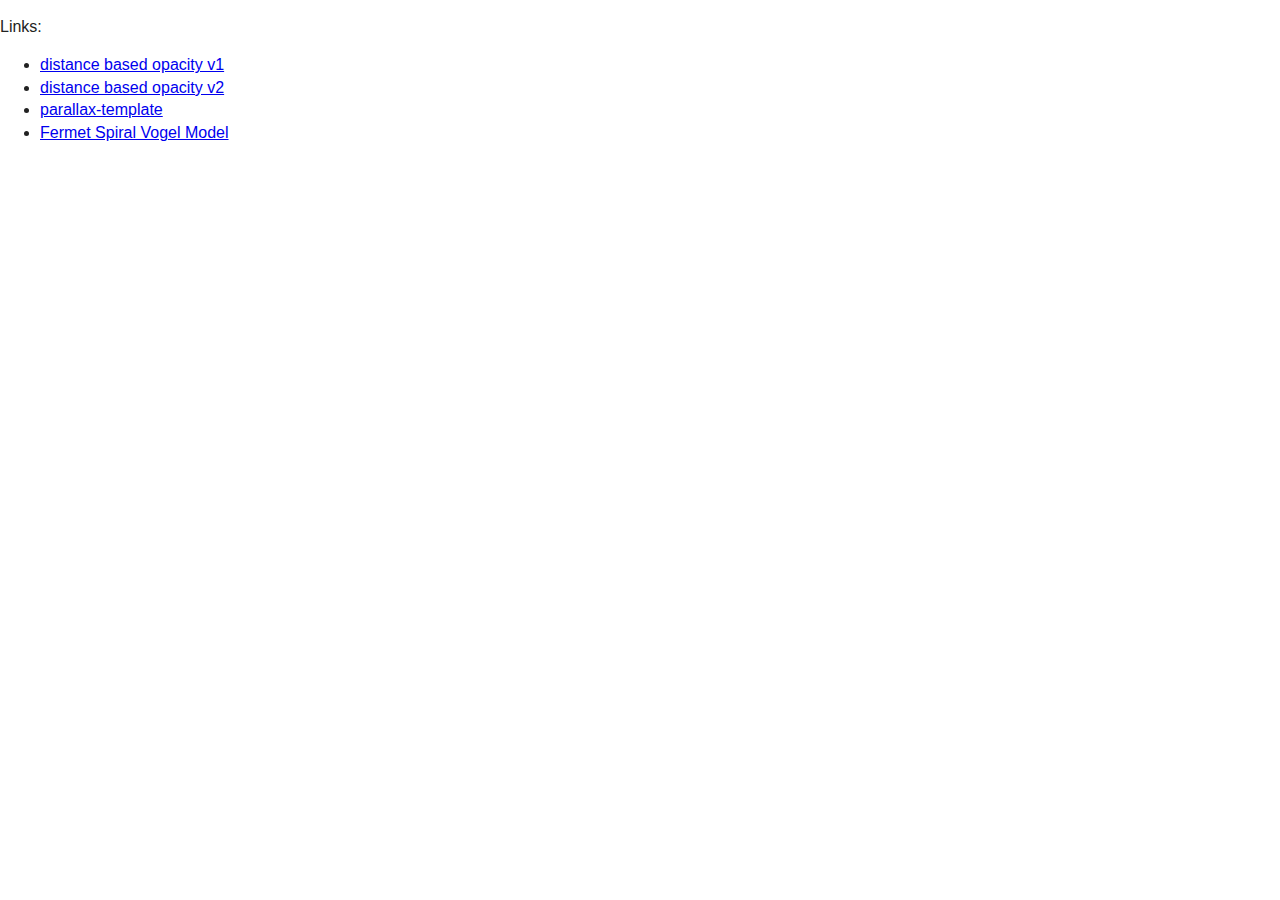
<file: index.html>
<!DOCTYPE html>
<html class="no-js">
    <head>
        <meta charset="utf-8">
        <meta http-equiv="X-UA-Compatible" content="IE=edge,chrome=1">
        <title></title>
        <meta name="description" content="">
        <meta name="viewport" content="width=device-width">

        <link rel="stylesheet" href="css/normalize.min.css">
        <link rel="stylesheet" href="css/main.css">

        <script src="js/vendor/modernizr-2.6.2-respond-1.1.0.min.js"></script>
    </head>
    <body>

        <p>Links:</p>
	<ul>
		<li>
			<a href="distance_equation_v1.html">distance based opacity v1</a>
		</li>
		<li>
			<a href="distance_equation_v2.html">distance based opacity v2</a>
		</li>
		<li>
			<a href="parallax-template/">parallax-template</a>
		</li>
        <li>
            <a href="fermet_spiral_vogel_model/">Fermet Spiral Vogel Model</a>
        </li>
	</ul>

        <script src="//ajax.googleapis.com/ajax/libs/jquery/1.9.1/jquery.min.js"></script>
        <script>window.jQuery || document.write('<script src="js/vendor/jquery-1.9.1.min.js"><\/script>')</script>

        <script src="js/main.js"></script>
    </body>
</html>
</file>
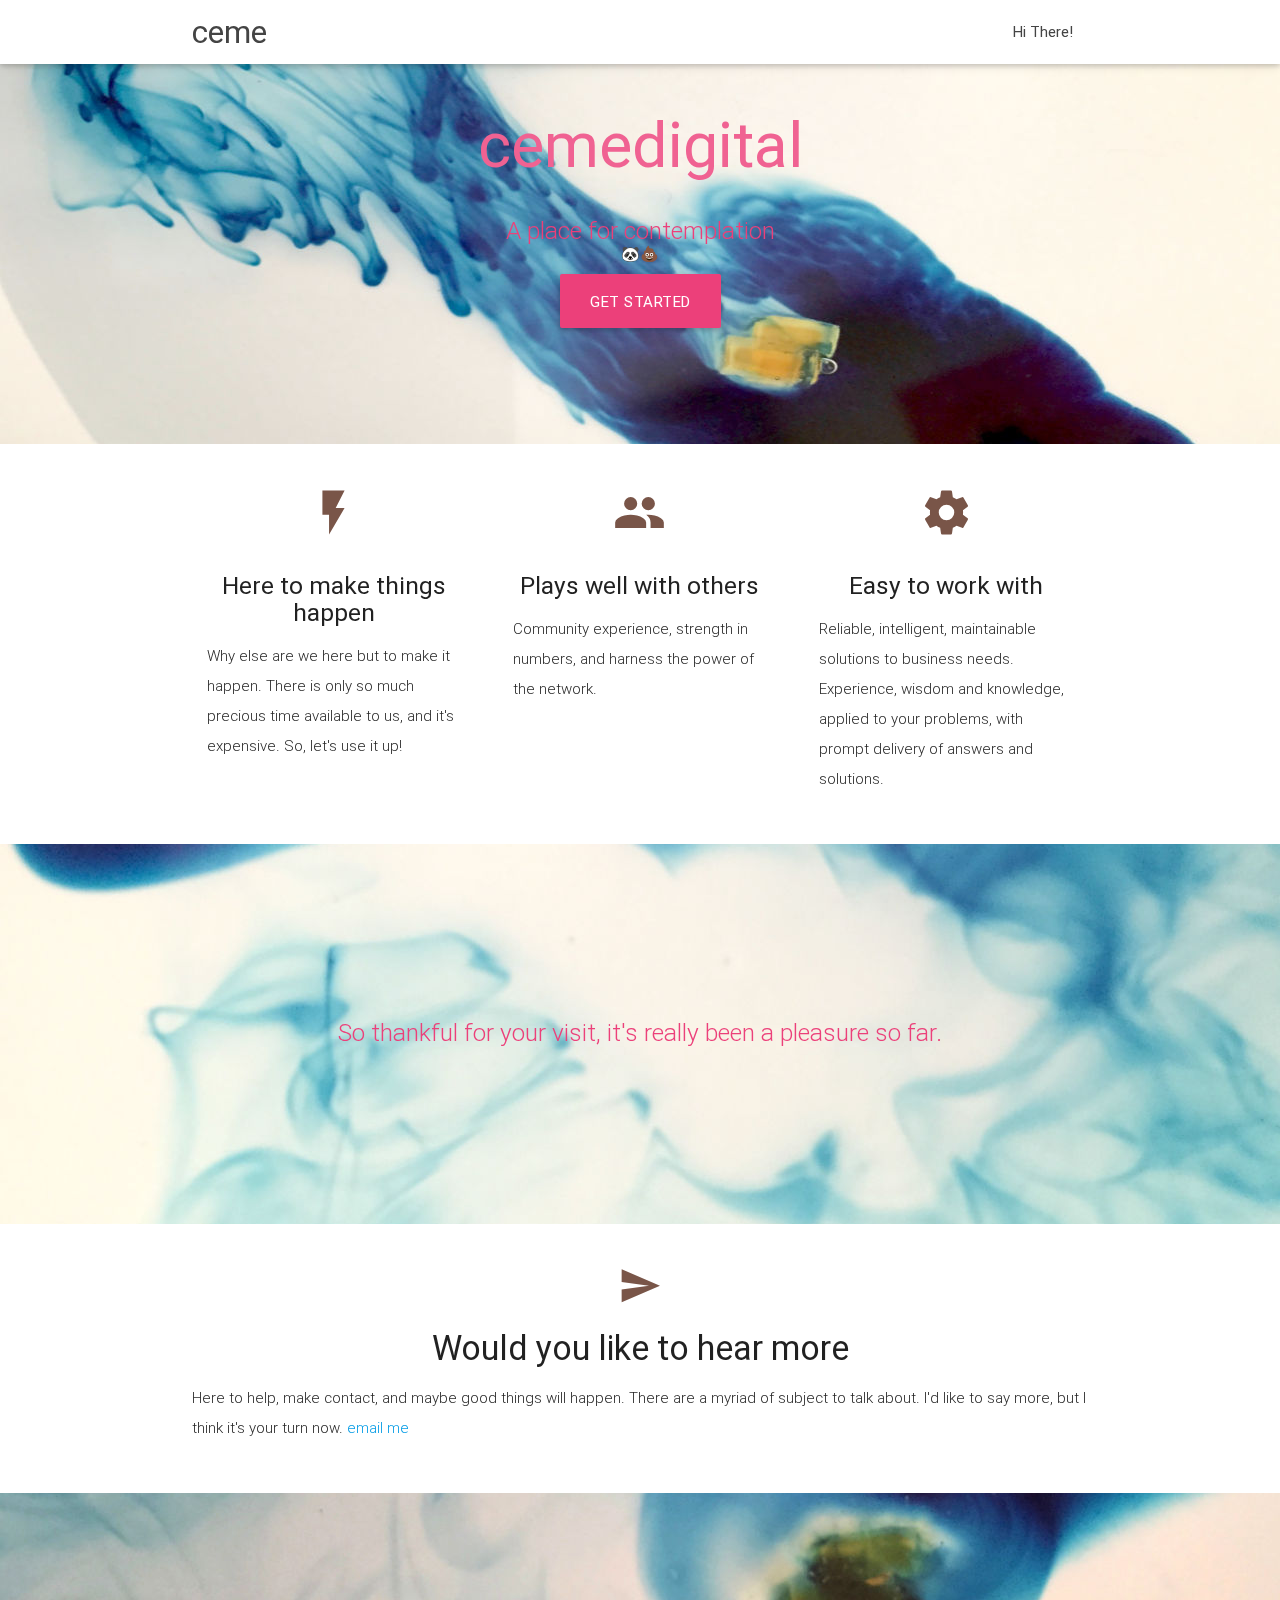
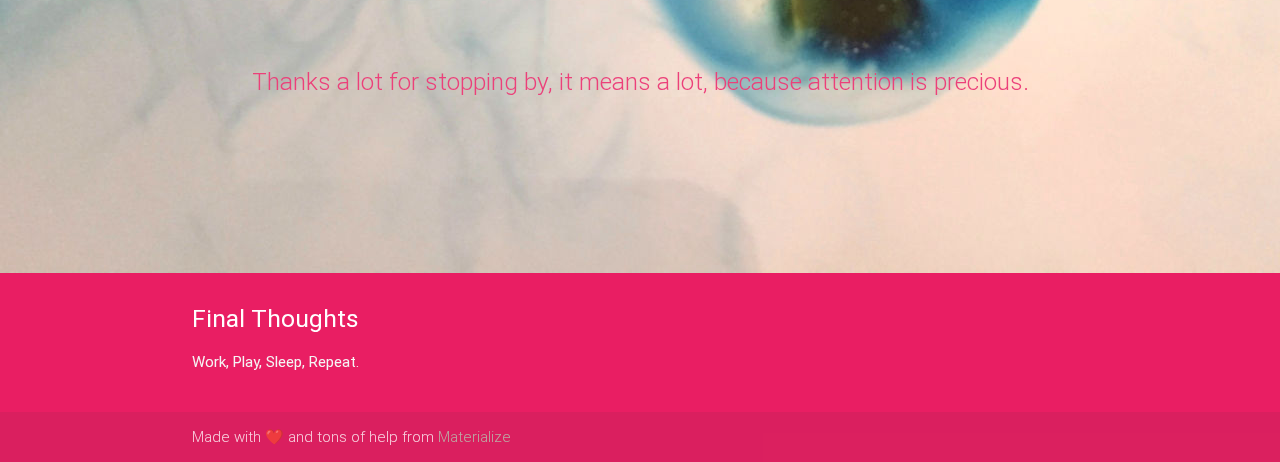
<file: parallax-template-ceme/index.html>
<!DOCTYPE html>
<html lang="en">
<head>
  <meta http-equiv="Content-Type" content="text/html; charset=UTF-8"/>
  <meta name="viewport" content="width=device-width, initial-scale=1, maximum-scale=1.0, user-scalable=no"/>
  <title>cemedigital: A place for contemplation</title>

  <!-- CSS  -->
  <link href="https://fonts.googleapis.com/icon?family=Material+Icons" rel="stylesheet">
  <link href="https://ceme.github.io/parallax-template-ceme/css/materialize.css" type="text/css" rel="stylesheet" media="screen,projection"/>
  <link href="https://ceme.github.io/parallax-template-ceme/css/style.css" type="text/css" rel="stylesheet" media="screen,projection"/>
</head>
<body>
  <nav class="white" role="navigation">
    <div class="nav-wrapper container">
      <a id="logo-container" href="#" class="brand-logo">ceme</a>
      <ul class="right hide-on-med-and-down">
        <li><a href="#">Hi There!</a></li>
      </ul>

      <ul id="nav-mobile" class="side-nav">
        <li><a href="#">Hello!</a></li>
      </ul>
      <a href="#" data-activates="nav-mobile" class="button-collapse"><i class="material-icons">menu</i></a>
    </div>
  </nav>

  <div id="index-banner" class="parallax-container">
    <div class="section no-pad-bot">
      <div class="container">
        <br><br>
        <h1 class="header center pink-text text-lighten-2">cemedigital</h1>
        <div class="row center">
          <h5 class="header col s12 light">A place for contemplation</h5>
          <div id='emoji'></div>
        </div>
        <div class="row center">
          <a href="javascript:void(0);" id="download-button" class="btn-large waves-effect waves-light pink lighten-1">Get Started</a>
        </div>
        <br><br>

      </div>
    </div>
    <div class="parallax"><img src="https://ceme.github.io/parallax-template-ceme/background1.jpg" alt="Unsplashed background img 1"></div>
  </div>


  <div class="container">
    <div class="section">

      <!--   Icon Section   -->
      <div class="row">
        <div class="col s12 m4">
          <div class="icon-block">
            <h2 class="center brown-text"><i class="material-icons">flash_on</i></h2>
            <h5 class="center">Here to make things happen</h5>

            <p class="light">Why else are we here but to make it happen. There is only so much precious time available to us, and it's expensive. So, let's use it up!</p>
          </div>
        </div>

        <div class="col s12 m4">
          <div class="icon-block">
            <h2 class="center brown-text"><i class="material-icons">group</i></h2>
            <h5 class="center">Plays well with others</h5>

            <p class="light">Community experience, strength in numbers, and harness the power of the network.</p>
          </div>
        </div>

        <div class="col s12 m4">
          <div class="icon-block">
            <h2 class="center brown-text"><i class="material-icons">settings</i></h2>
            <h5 class="center">Easy to work with</h5>

            <p class="light">Reliable, intelligent, maintainable solutions to business needs. Experience, wisdom and knowledge, applied to your problems, with prompt delivery of answers and solutions.</p>
          </div>
        </div>
      </div>

    </div>
  </div>


  <div class="parallax-container valign-wrapper">
    <div class="section no-pad-bot">
      <div class="container">
        <div class="row center">
          <h5 class="header col s12 light">So thankful for your visit, it's really been a pleasure so far.</h5>
        </div>
      </div>
    </div>
    <div class="parallax"><img src="https://ceme.github.io/parallax-template-ceme/background2.jpg" alt="Unsplashed background img 2"></div>
  </div>

  <div class="container">
    <div class="section">

      <div class="row">
        <div class="col s12 center">
          <h3><i class="mdi-content-send brown-text"></i></h3>
          <h4>Would you like to hear more</h4>
          <p class="left-align light">Here to help, make contact, and maybe good things will happen. There are a myriad of subject to talk about. I'd like to say more, but I think it's your turn now. <a href="mailto:info@cemedigital.com">email me</a></p>
        </div>
      </div>

    </div>
  </div>


  <div class="parallax-container valign-wrapper">
    <div class="section no-pad-bot">
      <div class="container">
        <div class="row center">
          <h5 class="header col s12 light">Thanks a lot for stopping by, it means a lot, because attention is precious.</h5>
        </div>
      </div>
    </div>
    <div class="parallax"><img src="https://ceme.github.io/parallax-template-ceme/background3.jpg" alt="Unsplashed background img 3"></div>
  </div>

  <footer class="page-footer pink">
    <div class="container">
      <div class="row">
        <div class="col l6 s12">
          <h5 class="white-text">Final Thoughts</h5>
          <p class="grey-text text-lighten-4">Work, Play, Sleep, Repeat.</p>


        </div>
        <!-- <div class="col l3 s12">
          <h5 class="white-text">Settings</h5>
          <ul>
            <li><a class="white-text" href="#!">Link 1</a></li>
            <li><a class="white-text" href="#!">Link 2</a></li>
            <li><a class="white-text" href="#!">Link 3</a></li>
            <li><a class="white-text" href="#!">Link 4</a></li>
          </ul>
        </div>
        <div class="col l3 s12">
          <h5 class="white-text">Connect</h5>
          <ul>
            <li><a class="white-text" href="#!">Link 1</a></li>
            <li><a class="white-text" href="#!">Link 2</a></li>
            <li><a class="white-text" href="#!">Link 3</a></li>
            <li><a class="white-text" href="#!">Link 4</a></li>
          </ul>
        </div> -->
      </div>
    </div>
    <div class="footer-copyright">
      <div class="container">
      Made with <span id="love-emoji"></span> and tons of help from <a class="brown-text text-lighten-3" href="http://materializecss.com">Materialize</a>
      </div>
    </div>
  </footer>


  <!--  Scripts-->
  <script src="https://code.jquery.com/jquery-2.1.1.min.js"></script>
  <script src="https://ceme.github.io/parallax-template-ceme/js/materialize.js"></script>
  <script src="https://ceme.github.io/parallax-template-ceme/js/init.js"></script>

  <script>
    document.getElementById('emoji').innerHTML = (String.fromCharCode(0xD83D, 0xDC3C)) + (String.fromCharCode(0xd83d, 0xdca9));
    document.getElementById('love-emoji').innerHTML = (String.fromCharCode(0x2764, 0xFE0F))
  </script>

  </body>
</html>
</file>
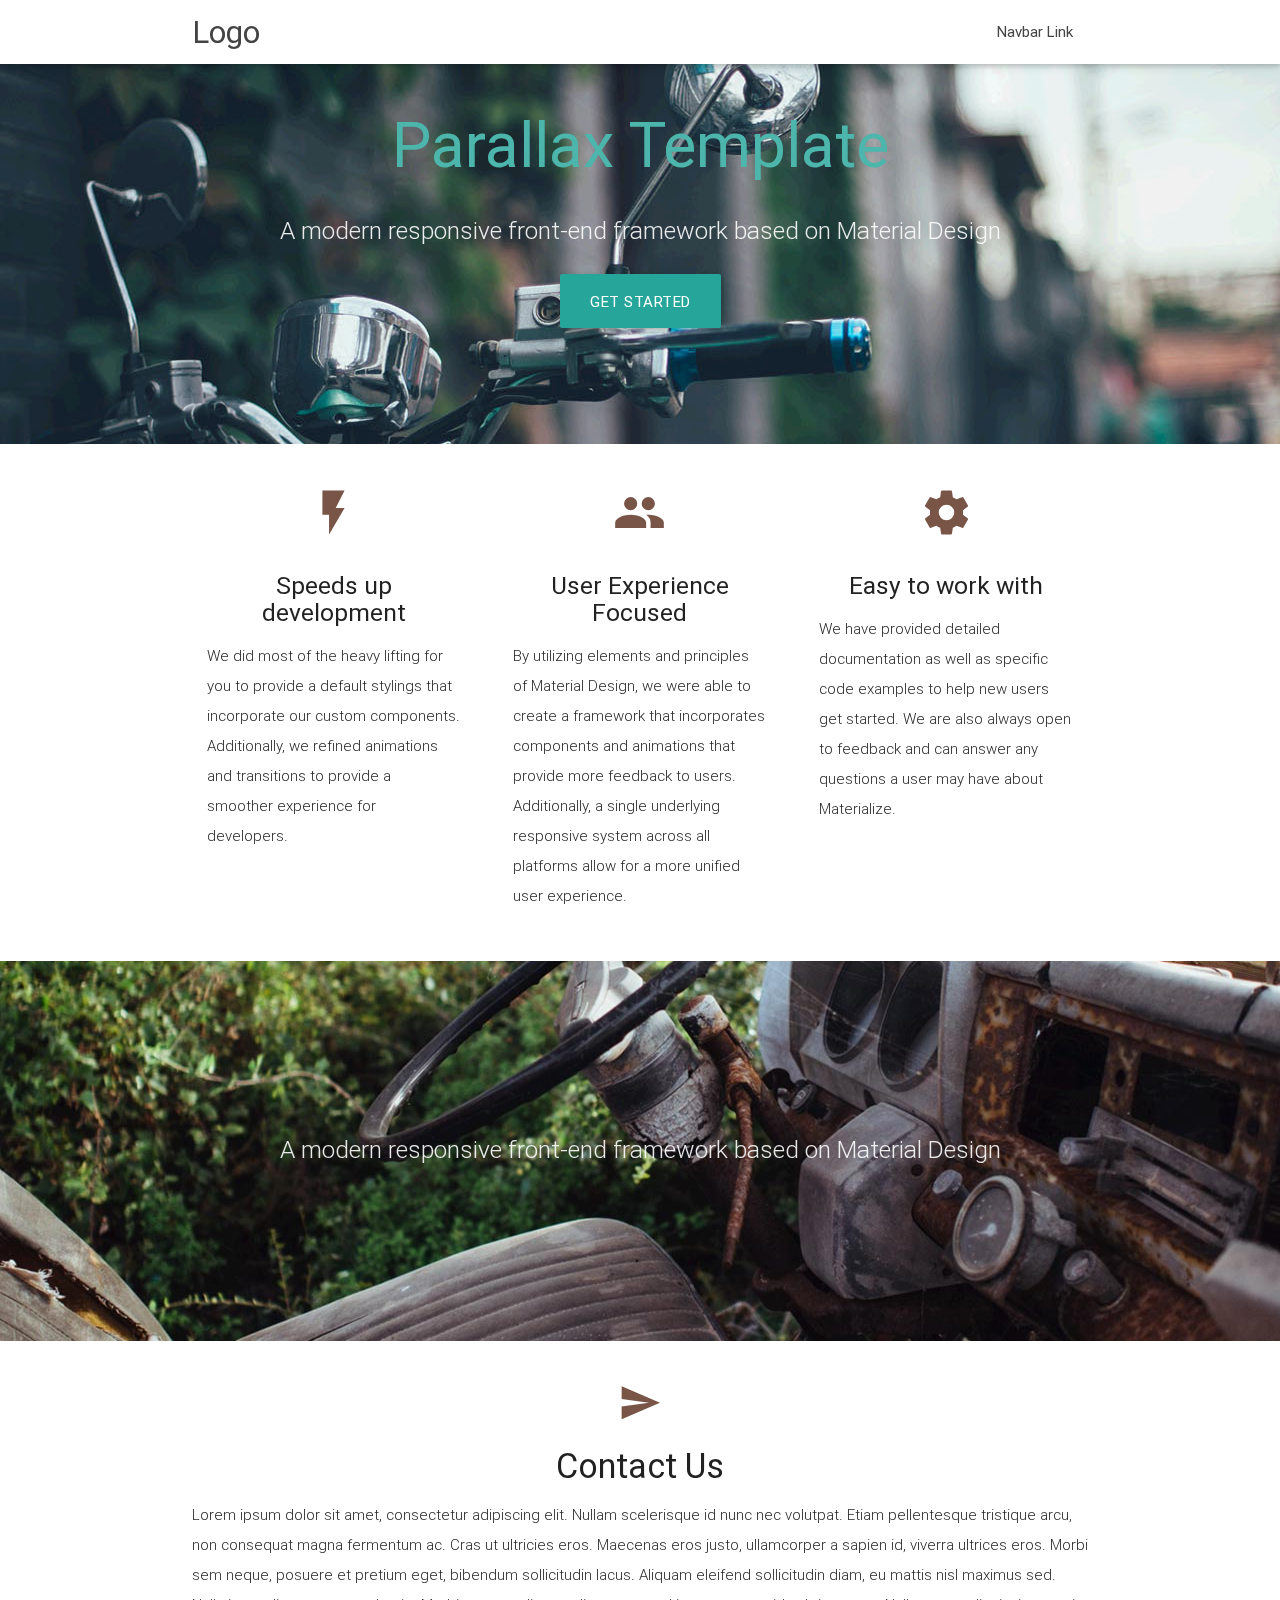
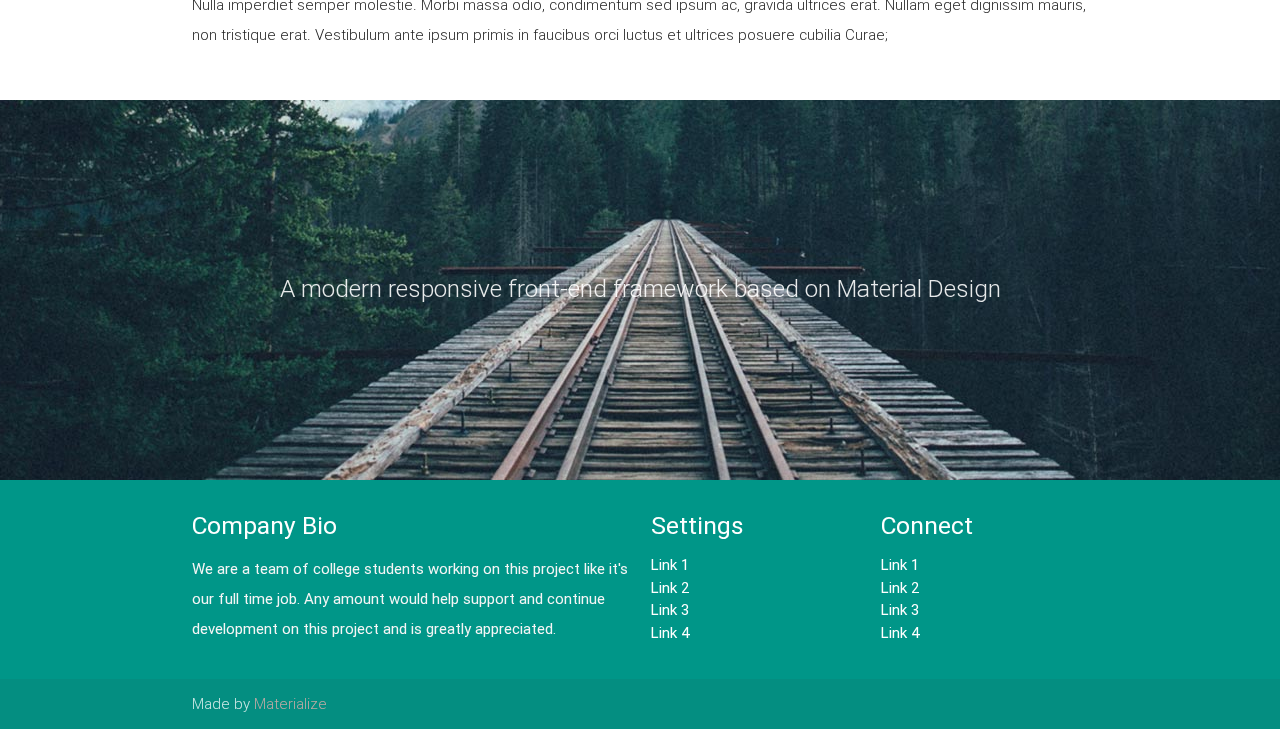
<file: parallax-template/index.html>
<!DOCTYPE html>
<html lang="en">
<head>
  <meta http-equiv="Content-Type" content="text/html; charset=UTF-8"/>
  <meta name="viewport" content="width=device-width, initial-scale=1, maximum-scale=1.0, user-scalable=no"/>
  <title>Parallax Template - Materialize</title>

  <!-- CSS  -->
  <link href="https://fonts.googleapis.com/icon?family=Material+Icons" rel="stylesheet">
  <link href="css/materialize.css" type="text/css" rel="stylesheet" media="screen,projection"/>
  <link href="css/style.css" type="text/css" rel="stylesheet" media="screen,projection"/>
</head>
<body>
  <nav class="white" role="navigation">
    <div class="nav-wrapper container">
      <a id="logo-container" href="#" class="brand-logo">Logo</a>
      <ul class="right hide-on-med-and-down">
        <li><a href="#">Navbar Link</a></li>
      </ul>

      <ul id="nav-mobile" class="side-nav">
        <li><a href="#">Navbar Link</a></li>
      </ul>
      <a href="#" data-activates="nav-mobile" class="button-collapse"><i class="material-icons">menu</i></a>
    </div>
  </nav>

  <div id="index-banner" class="parallax-container">
    <div class="section no-pad-bot">
      <div class="container">
        <br><br>
        <h1 class="header center teal-text text-lighten-2">Parallax Template</h1>
        <div class="row center">
          <h5 class="header col s12 light">A modern responsive front-end framework based on Material Design</h5>
        </div>
        <div class="row center">
          <a href="http://materializecss.com/getting-started.html" id="download-button" class="btn-large waves-effect waves-light teal lighten-1">Get Started</a>
        </div>
        <br><br>

      </div>
    </div>
    <div class="parallax"><img src="background1.jpg" alt="Unsplashed background img 1"></div>
  </div>


  <div class="container">
    <div class="section">

      <!--   Icon Section   -->
      <div class="row">
        <div class="col s12 m4">
          <div class="icon-block">
            <h2 class="center brown-text"><i class="material-icons">flash_on</i></h2>
            <h5 class="center">Speeds up development</h5>

            <p class="light">We did most of the heavy lifting for you to provide a default stylings that incorporate our custom components. Additionally, we refined animations and transitions to provide a smoother experience for developers.</p>
          </div>
        </div>

        <div class="col s12 m4">
          <div class="icon-block">
            <h2 class="center brown-text"><i class="material-icons">group</i></h2>
            <h5 class="center">User Experience Focused</h5>

            <p class="light">By utilizing elements and principles of Material Design, we were able to create a framework that incorporates components and animations that provide more feedback to users. Additionally, a single underlying responsive system across all platforms allow for a more unified user experience.</p>
          </div>
        </div>

        <div class="col s12 m4">
          <div class="icon-block">
            <h2 class="center brown-text"><i class="material-icons">settings</i></h2>
            <h5 class="center">Easy to work with</h5>

            <p class="light">We have provided detailed documentation as well as specific code examples to help new users get started. We are also always open to feedback and can answer any questions a user may have about Materialize.</p>
          </div>
        </div>
      </div>

    </div>
  </div>


  <div class="parallax-container valign-wrapper">
    <div class="section no-pad-bot">
      <div class="container">
        <div class="row center">
          <h5 class="header col s12 light">A modern responsive front-end framework based on Material Design</h5>
        </div>
      </div>
    </div>
    <div class="parallax"><img src="background2.jpg" alt="Unsplashed background img 2"></div>
  </div>

  <div class="container">
    <div class="section">

      <div class="row">
        <div class="col s12 center">
          <h3><i class="mdi-content-send brown-text"></i></h3>
          <h4>Contact Us</h4>
          <p class="left-align light">Lorem ipsum dolor sit amet, consectetur adipiscing elit. Nullam scelerisque id nunc nec volutpat. Etiam pellentesque tristique arcu, non consequat magna fermentum ac. Cras ut ultricies eros. Maecenas eros justo, ullamcorper a sapien id, viverra ultrices eros. Morbi sem neque, posuere et pretium eget, bibendum sollicitudin lacus. Aliquam eleifend sollicitudin diam, eu mattis nisl maximus sed. Nulla imperdiet semper molestie. Morbi massa odio, condimentum sed ipsum ac, gravida ultrices erat. Nullam eget dignissim mauris, non tristique erat. Vestibulum ante ipsum primis in faucibus orci luctus et ultrices posuere cubilia Curae;</p>
        </div>
      </div>

    </div>
  </div>


  <div class="parallax-container valign-wrapper">
    <div class="section no-pad-bot">
      <div class="container">
        <div class="row center">
          <h5 class="header col s12 light">A modern responsive front-end framework based on Material Design</h5>
        </div>
      </div>
    </div>
    <div class="parallax"><img src="background3.jpg" alt="Unsplashed background img 3"></div>
  </div>

  <footer class="page-footer teal">
    <div class="container">
      <div class="row">
        <div class="col l6 s12">
          <h5 class="white-text">Company Bio</h5>
          <p class="grey-text text-lighten-4">We are a team of college students working on this project like it's our full time job. Any amount would help support and continue development on this project and is greatly appreciated.</p>


        </div>
        <div class="col l3 s12">
          <h5 class="white-text">Settings</h5>
          <ul>
            <li><a class="white-text" href="#!">Link 1</a></li>
            <li><a class="white-text" href="#!">Link 2</a></li>
            <li><a class="white-text" href="#!">Link 3</a></li>
            <li><a class="white-text" href="#!">Link 4</a></li>
          </ul>
        </div>
        <div class="col l3 s12">
          <h5 class="white-text">Connect</h5>
          <ul>
            <li><a class="white-text" href="#!">Link 1</a></li>
            <li><a class="white-text" href="#!">Link 2</a></li>
            <li><a class="white-text" href="#!">Link 3</a></li>
            <li><a class="white-text" href="#!">Link 4</a></li>
          </ul>
        </div>
      </div>
    </div>
    <div class="footer-copyright">
      <div class="container">
      Made by <a class="brown-text text-lighten-3" href="http://materializecss.com">Materialize</a>
      </div>
    </div>
  </footer>


  <!--  Scripts-->
  <script src="https://code.jquery.com/jquery-2.1.1.min.js"></script>
  <script src="js/materialize.js"></script>
  <script src="js/init.js"></script>

  </body>
</html>
</file>
<file: css/main.css>
/* ==========================================================================
   HTML5 Boilerplate styles - h5bp.com (generated via initializr.com)
   ========================================================================== */

html,
button,
input,
select,
textarea {
    color: #222;
}

body {
    font-size: 1em;
    line-height: 1.4;
}

::-moz-selection {
    background: #b3d4fc;
    text-shadow: none;
}

::selection {
    background: #b3d4fc;
    text-shadow: none;
}

hr {
    display: block;
    height: 1px;
    border: 0;
    border-top: 1px solid #ccc;
    margin: 1em 0;
    padding: 0;
}

img {
    vertical-align: middle;
}

fieldset {
    border: 0;
    margin: 0;
    padding: 0;
}

textarea {
    resize: vertical;
}

.chromeframe {
    margin: 0.2em 0;
    background: #ccc;
    color: #000;
    padding: 0.2em 0;
}


/* ==========================================================================
   Author's custom styles
   ========================================================================== */















/* ==========================================================================
   Media Queries
   ========================================================================== */

@media only screen and (min-width: 35em) {

}

@media print,
       (-o-min-device-pixel-ratio: 5/4),
       (-webkit-min-device-pixel-ratio: 1.25),
       (min-resolution: 120dpi) {

}

/* ==========================================================================
   Helper classes
   ========================================================================== */

.ir {
    background-color: transparent;
    border: 0;
    overflow: hidden;
    *text-indent: -9999px;
}

.ir:before {
    content: "";
    display: block;
    width: 0;
    height: 150%;
}

.hidden {
    display: none !important;
    visibility: hidden;
}

.visuallyhidden {
    border: 0;
    clip: rect(0 0 0 0);
    height: 1px;
    margin: -1px;
    overflow: hidden;
    padding: 0;
    position: absolute;
    width: 1px;
}

.visuallyhidden.focusable:active,
.visuallyhidden.focusable:focus {
    clip: auto;
    height: auto;
    margin: 0;
    overflow: visible;
    position: static;
    width: auto;
}

.invisible {
    visibility: hidden;
}

.clearfix:before,
.clearfix:after {
    content: " ";
    display: table;
}

.clearfix:after {
    clear: both;
}

.clearfix {
    *zoom: 1;
}

/* ==========================================================================
   Print styles
   ========================================================================== */

@media print {
    * {
        background: transparent !important;
        color: #000 !important; /* Black prints faster: h5bp.com/s */
        box-shadow: none !important;
        text-shadow: none !important;
    }

    a,
    a:visited {
        text-decoration: underline;
    }

    a[href]:after {
        content: " (" attr(href) ")";
    }

    abbr[title]:after {
        content: " (" attr(title) ")";
    }

    /*
     * Don't show links for images, or javascript/internal links
     */

    .ir a:after,
    a[href^="javascript:"]:after,
    a[href^="#"]:after {
        content: "";
    }

    pre,
    blockquote {
        border: 1px solid #999;
        page-break-inside: avoid;
    }

    thead {
        display: table-header-group; /* h5bp.com/t */
    }

    tr,
    img {
        page-break-inside: avoid;
    }

    img {
        max-width: 100% !important;
    }

    @page {
        margin: 0.5cm;
    }

    p,
    h2,
    h3 {
        orphans: 3;
        widows: 3;
    }

    h2,
    h3 {
        page-break-after: avoid;
    }
}
</file>
<file: parallax-template/css/style.css>
/* Custom Stylesheet */
/**
 * Use this file to override Materialize files so you can update
 * the core Materialize files in the future
 *
 * Made By MaterializeCSS.com
 */

nav ul a,
nav .brand-logo {
  color: #444;
}

p {
  line-height: 2rem;
}

.button-collapse {
  color: #26a69a;
}

.parallax-container {
  min-height: 380px;
  line-height: 0;
  height: auto;
  color: rgba(255,255,255,.9);
}
  .parallax-container .section {
    width: 100%;
  }

@media only screen and (max-width : 992px) {
  .parallax-container .section {
    position: absolute;
    top: 40%;
  }
  #index-banner .section {
    top: 10%;
  }
}

@media only screen and (max-width : 600px) {
  #index-banner .section {
    top: 0;
  }
}

.icon-block {
  padding: 0 15px;
}
.icon-block .material-icons {
  font-size: inherit;
}

footer.page-footer {
  margin: 0;
}
</file>
